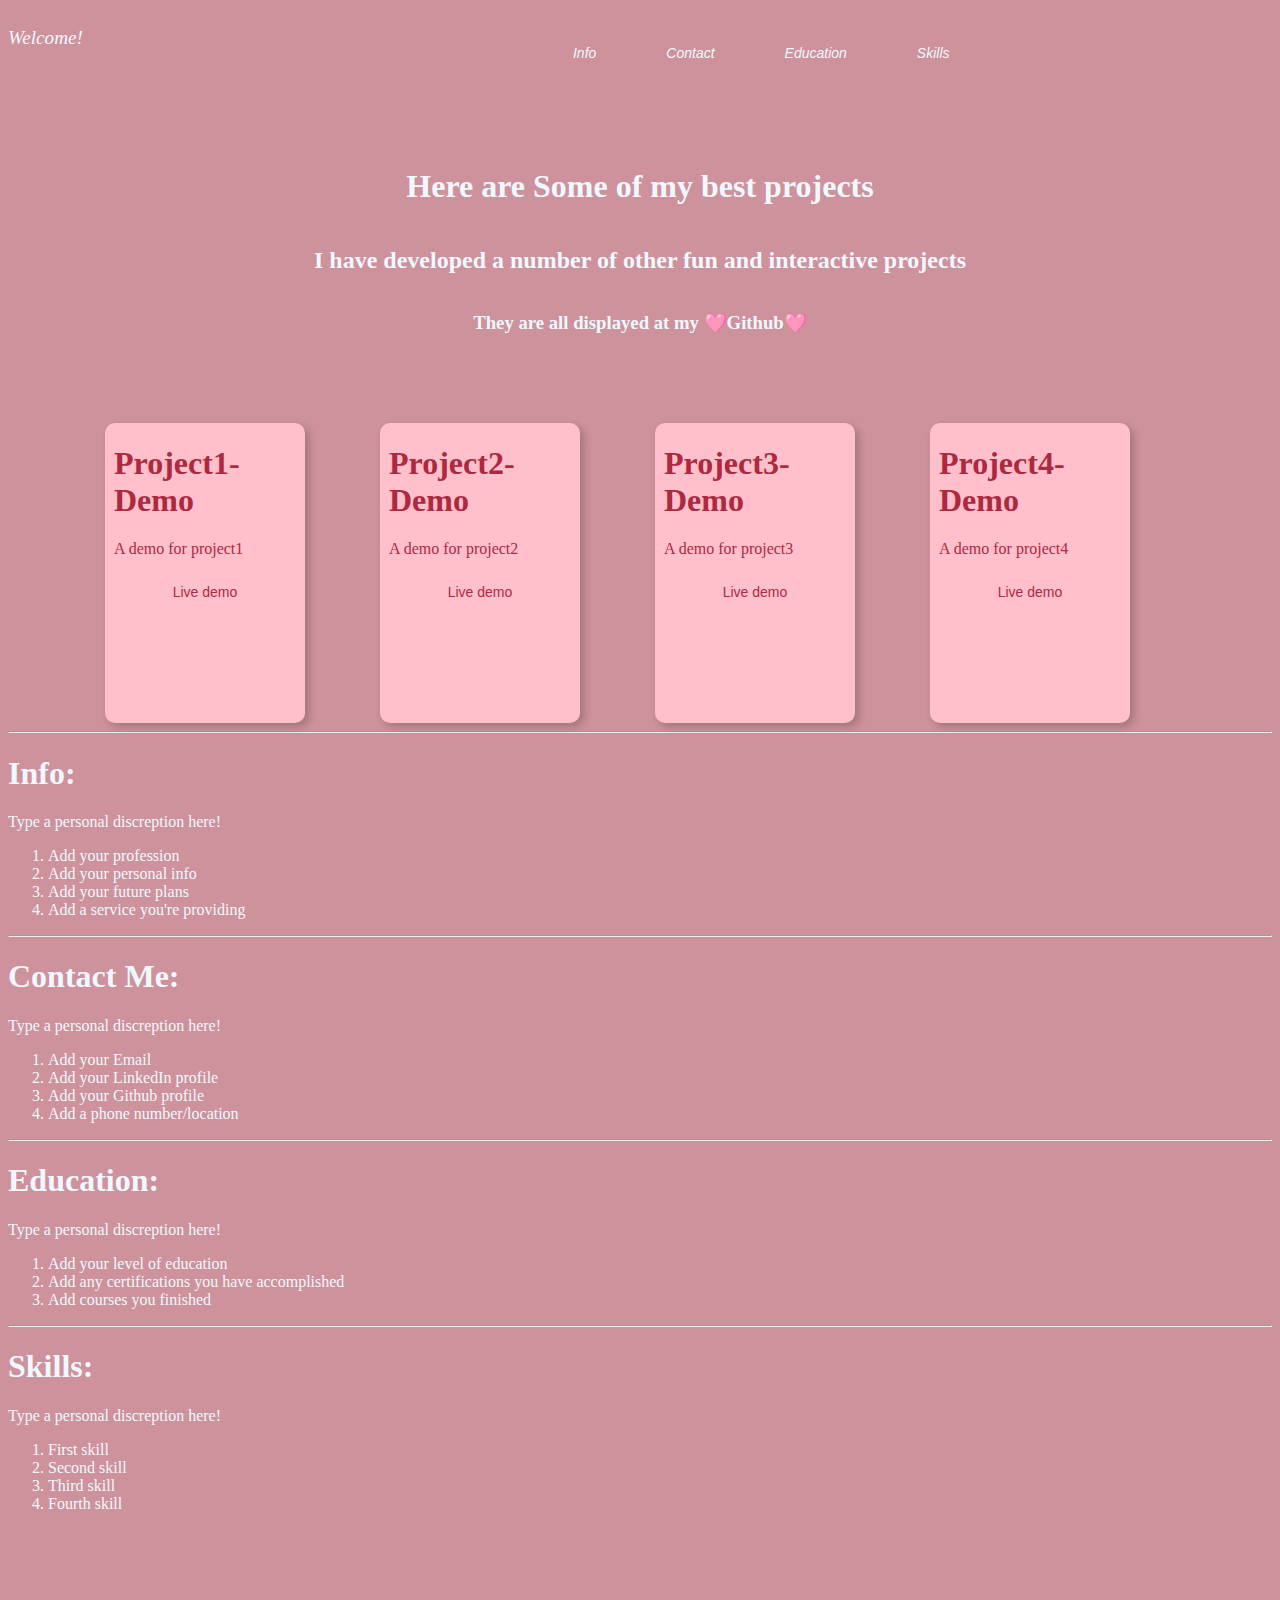
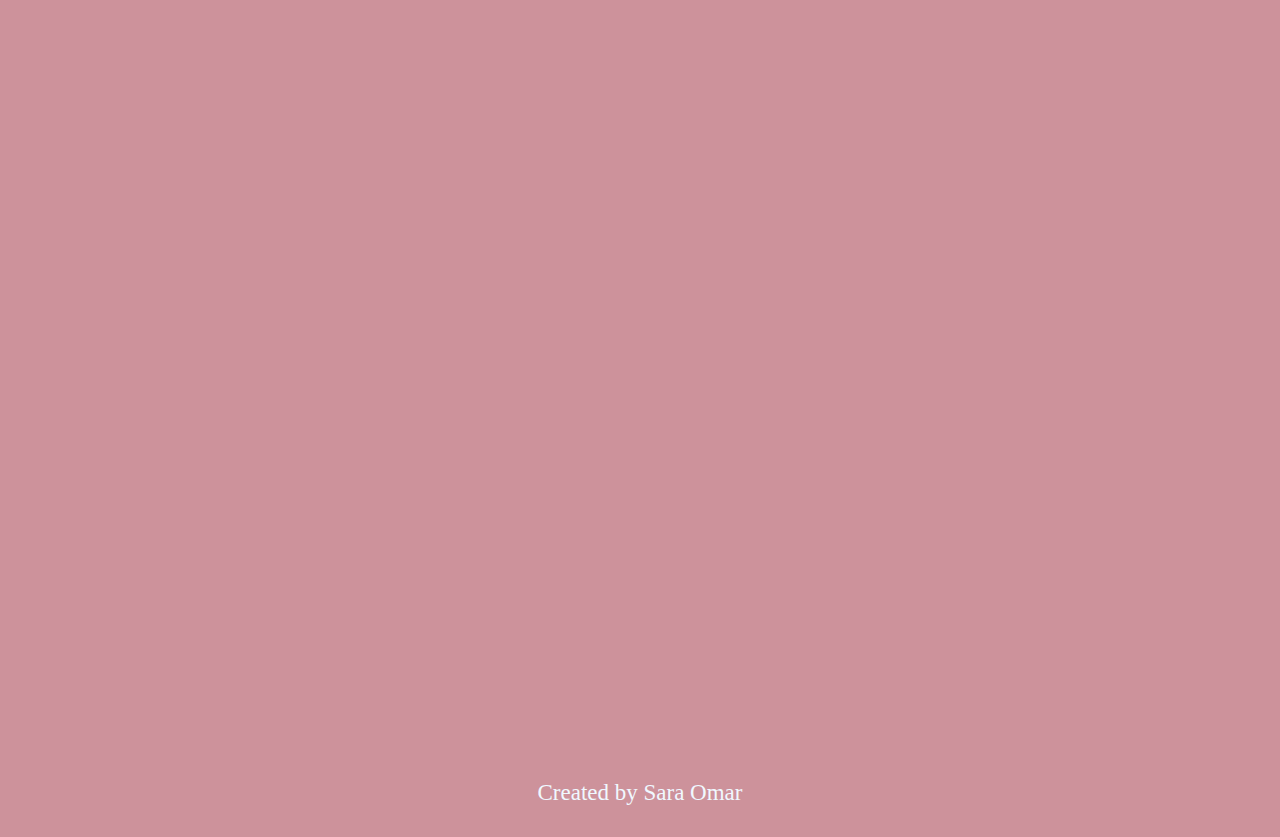
<file: index.html>
<!DOCTYPE html>
<html lang="en">
<head>
    <meta charset="UTF-8">
    <meta name="viewport" content="width=device-width, initial-scale=1.0">
    <title>Dispaly</title>
    <link rel="stylesheet" href="display.css">
    <script src="display.js" defer></script>
</head>
<body>
    <div class="banner">
         <p style="font-size: larger;"><i>Welcome!</i></p>
         <button class="info" onclick="scrollToSection()"><i>Info</i></button>
         <button class="contact" onclick="scrollToContact()"><i>Contact</i></button>
         <button class="education" onclick="scrollToEdu()"><i>Education</i></button>
         <button class="skills" onclick="scrollToSkills()"><i>Skills</i></button>
         <p style="margin-left: 300px;">📕💻💗</p>
    </div>
    <div class="container">
       <h1>Here are Some of my best projects</h1>
       <h2>I have developed a number of other fun and interactive projects</h2>
       <h3>They are all displayed at my <a href="">🩷Github🩷</a></h3>
    </div>
    <div class="projects">
        <div class="proj-1"><h1 class="title-proj">Project1-Demo</h1><p  class="line-proj">A demo for project1</p><button class="proj-B">Live demo</button></div>
        <div class="proj-2"><h1 class="title-proj">Project2-Demo</h1><p  class="line-proj">A demo for project2</p><button class="proj-B">Live demo</button></div>
        <div class="proj-3"><h1 class="title-proj">Project3-Demo</h1><p  class="line-proj">A demo for project3</p><button class="proj-B">Live demo</button></div>
        <div class="proj-4"><h1 class="title-proj">Project4-Demo</h1><p  class="line-proj">A demo for project4</p><button class="proj-B">Live demo</button></div>
    </div>
    <hr>
    <div class="info-section">
        <section id="section1">
            <h1>Info:</h1>
            <p>Type a personal discreption here!</p>
            <ol>
                <li>Add your profession</li>
                <li>Add your personal info</li>
                <li>Add your future plans</li>
                <li>Add a service you're providing</li>
            </ol>
        </section>
    </div>
    <hr>
    <div class="contact-section">
        <section id="section2">
            <h1>Contact Me:</h1>
            <p>Type a personal discreption here!</p>
            <ol>
                <li>Add your Email</li>
                <li>Add your LinkedIn profile</li>
                <li>Add your Github profile</li>
                <li>Add a phone number/location</li>
            </ol>
        </section>
    </div>
    <hr>
    <div class="edu-section">
        <section  id="section3">
            <h1>Education:</h1>
            <p>Type a personal discreption here!</p>
            <ol>
                <li>Add your level of education</li>
                <li>Add any certifications you have accomplished</li>
                <li>Add courses you finished</li>
            </ol>
        </section>
    </div>
    <hr>
    <div class="skills-section">
        <section id="section4">
            <h1>Skills:</h1>
            <p>Type a personal discreption here!</p>
            <ol>
                <li>First skill</li>
                <li>Second skill</li>
                <li>Third skill</li>
                <li>Fourth skill</li>
            </ol>
        </section>
    </div>
    <div class="attribute">
        <p class="sent">Created by <a href="">Sara Omar</a></p>
    </div>
</body>
</html>
</file>
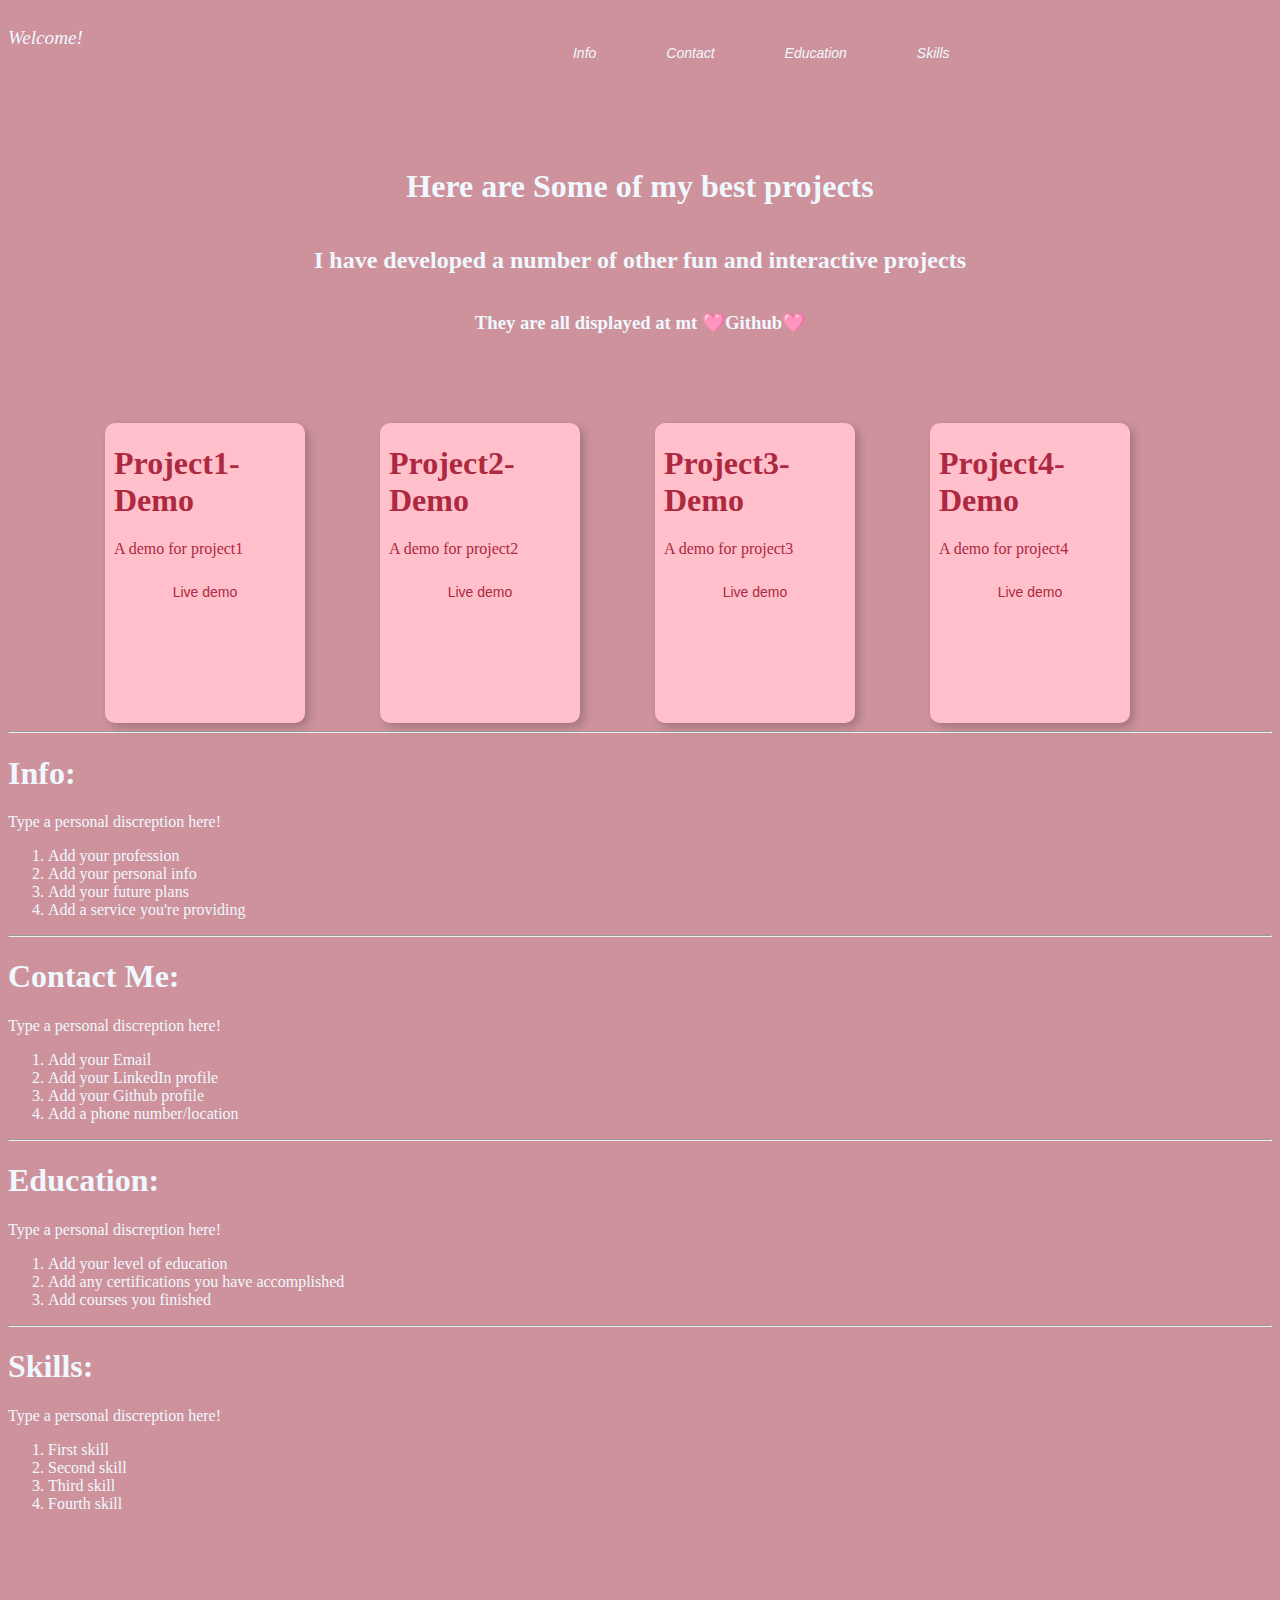
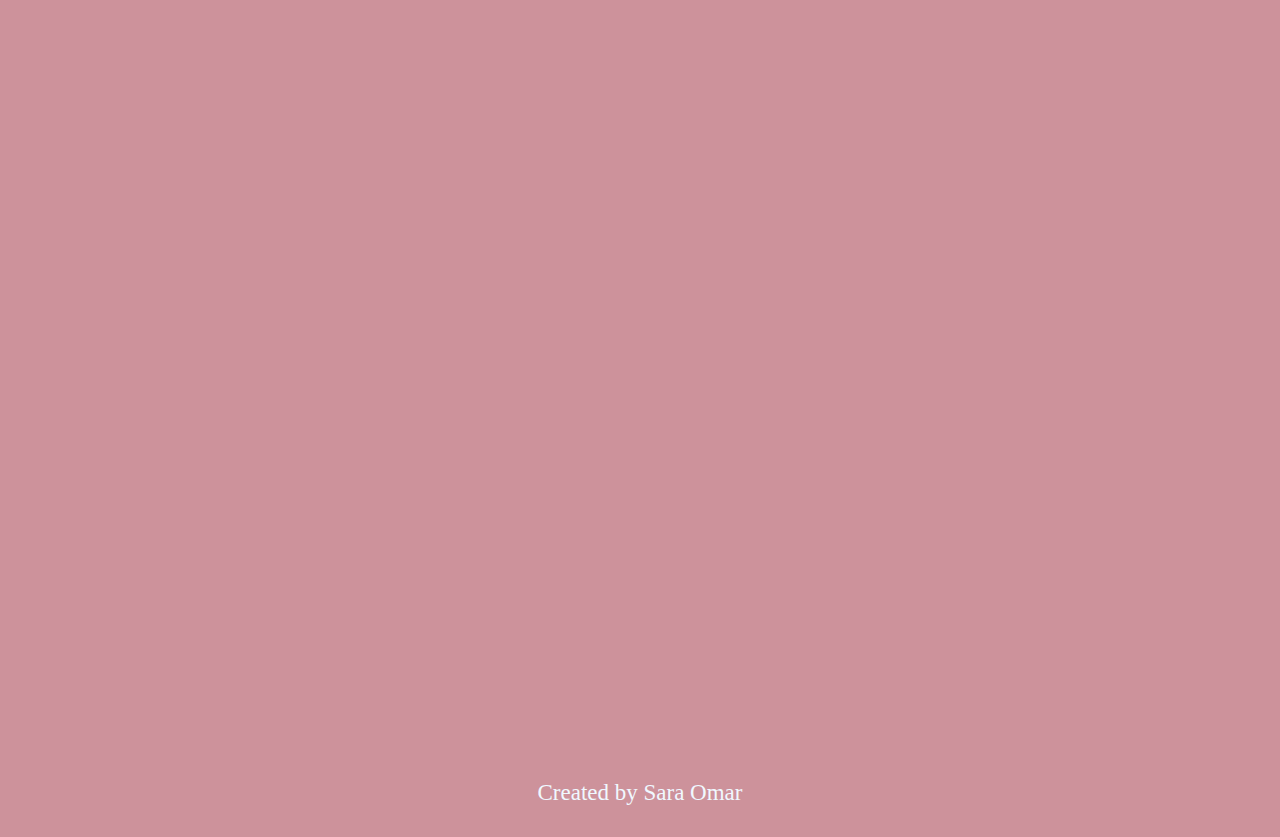
<file: display.html>
<!DOCTYPE html>
<html lang="en">
<head>
    <meta charset="UTF-8">
    <meta name="viewport" content="width=device-width, initial-scale=1.0">
    <title>Dispaly</title>
    <link rel="stylesheet" href="display.css">
    <script src="display.js" defer></script>
</head>
<body>
    <div class="banner">
         <p style="font-size: larger;"><i>Welcome!</i></p>
         <button class="info" onclick="scrollToSection()"><i>Info</i></button>
         <button class="contact" onclick="scrollToContact()"><i>Contact</i></button>
         <button class="education" onclick="scrollToEdu()"><i>Education</i></button>
         <button class="skills" onclick="scrollToSkills()"><i>Skills</i></button>
         <p style="margin-left: 300px;">📕💻💗</p>
    </div>
    <div class="container">
       <h1>Here are Some of my best projects</h1>
       <h2>I have developed a number of other fun and interactive projects</h2>
       <h3>They are all displayed at mt <a href="">🩷Github🩷</a></h3>
    </div>
    <div class="projects">
        <div class="proj-1"><h1 class="title-proj">Project1-Demo</h1><p  class="line-proj">A demo for project1</p><button class="proj-B">Live demo</button></div>
        <div class="proj-2"><h1 class="title-proj">Project2-Demo</h1><p  class="line-proj">A demo for project2</p><button class="proj-B">Live demo</button></div>
        <div class="proj-3"><h1 class="title-proj">Project3-Demo</h1><p  class="line-proj">A demo for project3</p><button class="proj-B">Live demo</button></div>
        <div class="proj-4"><h1 class="title-proj">Project4-Demo</h1><p  class="line-proj">A demo for project4</p><button class="proj-B">Live demo</button></div>
    </div>
    <hr>
    <div class="info-section">
        <section id="section1">
            <h1>Info:</h1>
            <p>Type a personal discreption here!</p>
            <ol>
                <li>Add your profession</li>
                <li>Add your personal info</li>
                <li>Add your future plans</li>
                <li>Add a service you're providing</li>
            </ol>
        </section>
    </div>
    <hr>
    <div class="contact-section">
        <section id="section2">
            <h1>Contact Me:</h1>
            <p>Type a personal discreption here!</p>
            <ol>
                <li>Add your Email</li>
                <li>Add your LinkedIn profile</li>
                <li>Add your Github profile</li>
                <li>Add a phone number/location</li>
            </ol>
        </section>
    </div>
    <hr>
    <div class="edu-section">
        <section  id="section3">
            <h1>Education:</h1>
            <p>Type a personal discreption here!</p>
            <ol>
                <li>Add your level of education</li>
                <li>Add any certifications you have accomplished</li>
                <li>Add courses you finished</li>
            </ol>
        </section>
    </div>
    <hr>
    <div class="skills-section">
        <section id="section4">
            <h1>Skills:</h1>
            <p>Type a personal discreption here!</p>
            <ol>
                <li>First skill</li>
                <li>Second skill</li>
                <li>Third skill</li>
                <li>Fourth skill</li>
            </ol>
        </section>
    </div>
    <div class="attribute">
        <p class="sent">Created by <a href="">Sara Omar</a></p>
    </div>
</body>
</html>
</file>
<file: display.css>
body{
    background-color: rgb(205, 146, 155);
}
.banner{
    display: flex;
    column-gap: 10px;
}
p{
    color: aliceblue;
}
button{
    border: none;
    padding: 10px 30px;
    font-size: 14px;
    background-color:rgb(205, 146, 155);
    cursor: pointer;
    color:aliceblue;
}
button:hover{
    background-color: rgb(228, 176, 185);
    border-radius: 30px;
    color: black;
}
.info{
    margin-left: 450px;
}
.container{
    display: flex;
    flex-direction: column;
    align-items: center;
    justify-content: center;
    margin-top: 50px;
}
h1,h2,h3{
    color: aliceblue;
    font-family:Cambria, Cochin, Georgia, Times, 'Times New Roman', serif;
}
a{
    color: aliceblue;
    text-decoration: none;
}
.projects{
    display: flex;
    justify-content: center;
    align-items: center;
    flex-direction: row;
    row-gap: 10px;
    margin-top: 70px;
}
.proj-1,.proj-2,.proj-3,.proj-4{
    margin-right: 60px;
    margin-left: 15px;
    background-color:pink;
    border-radius: 10px;
    width: 200px;
    height: 300px;
    box-shadow: 4px 4px 8px rgba(0, 0, 0, 0.2); 
}
.proj-B{
    background-color: pink;
     color: rgb(173, 41, 63);
    display: block;
    margin: auto;
}
.line-proj,.title-proj{
    margin-left: 9px;
    color: rgb(173, 41, 63);
}
.proj-1:hover{
  transform: translateY(-10px);
}
.proj-2:hover{
    transform: translateY(-10px);
  }
.proj-3:hover{
    transform: translateY(-10px);
  }
.proj-4:hover{
    transform: translateY(-10px);
  }
.attribute{
    display: flex;
    justify-content: center;
    align-items: flex-end;
    height: 100vh;
}
.sent{
   font-size: 23px;
}
li{
    color: aliceblue;
}
</file>
